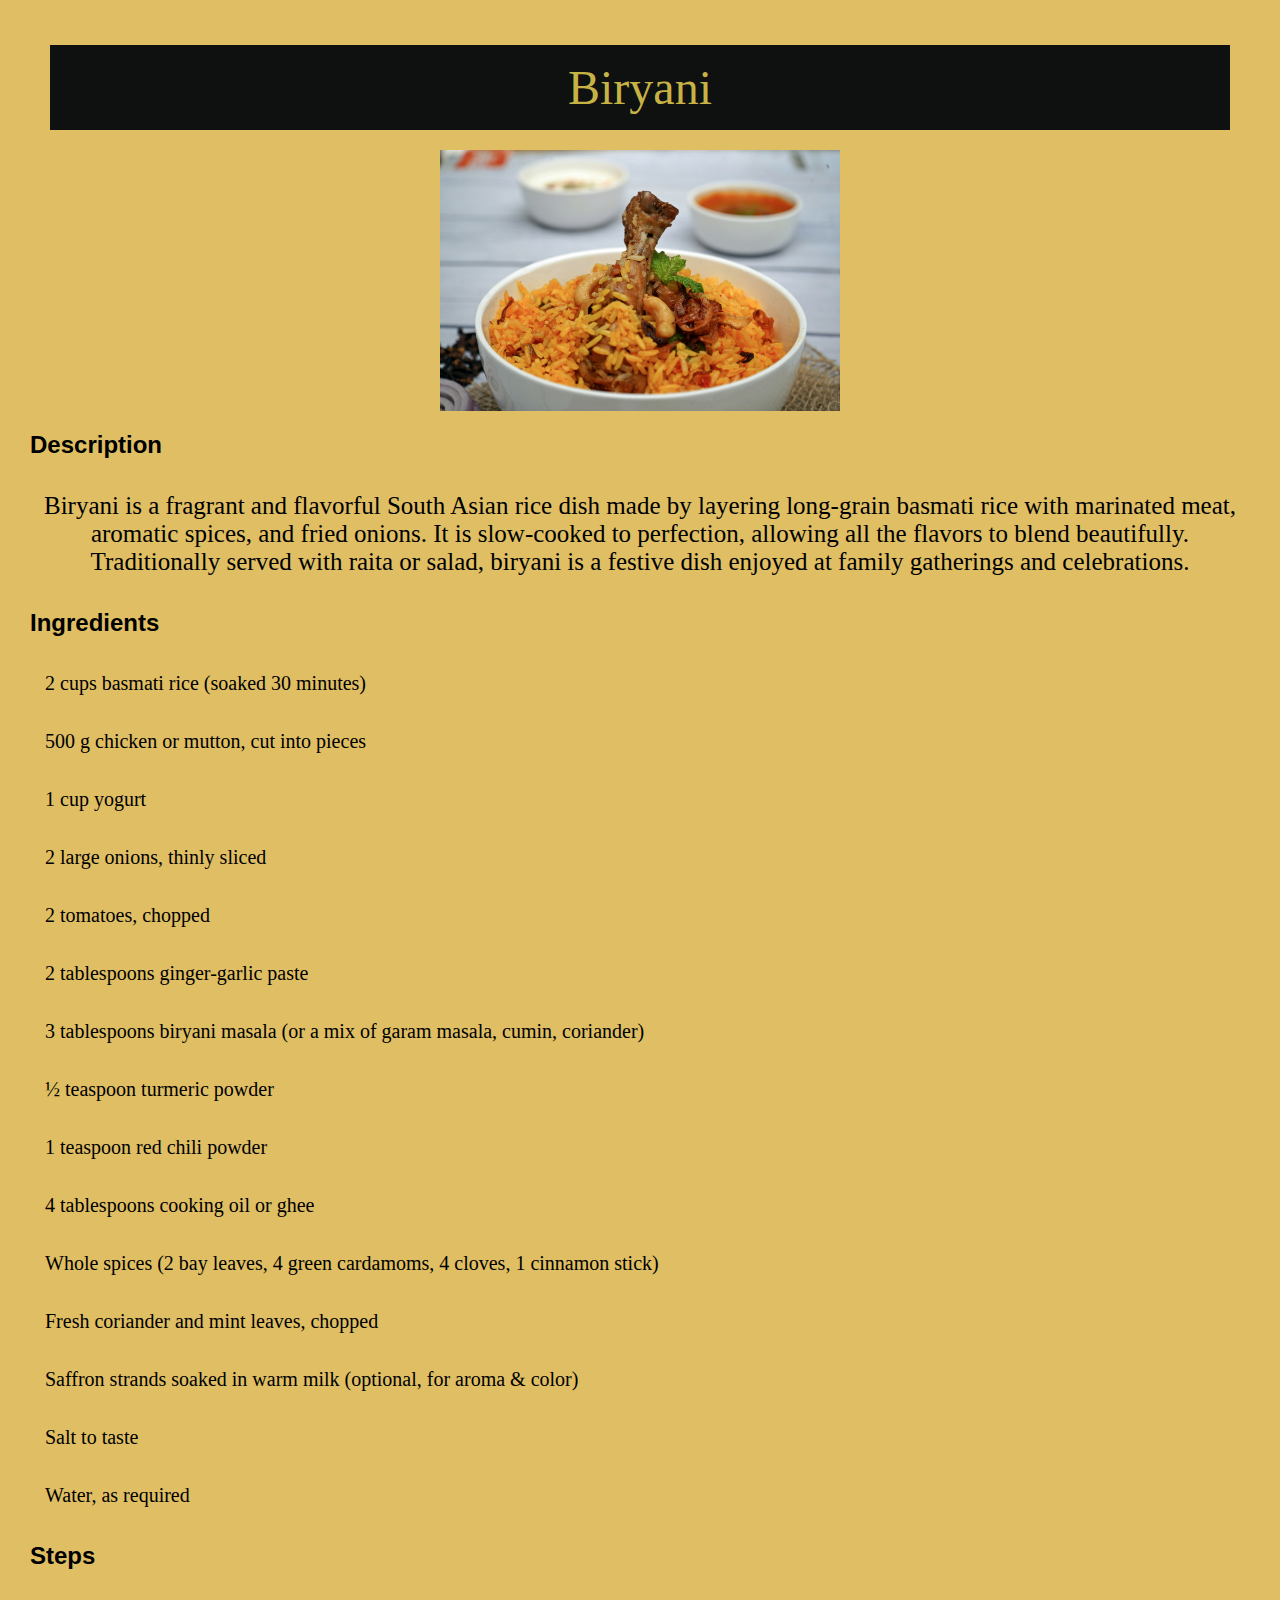
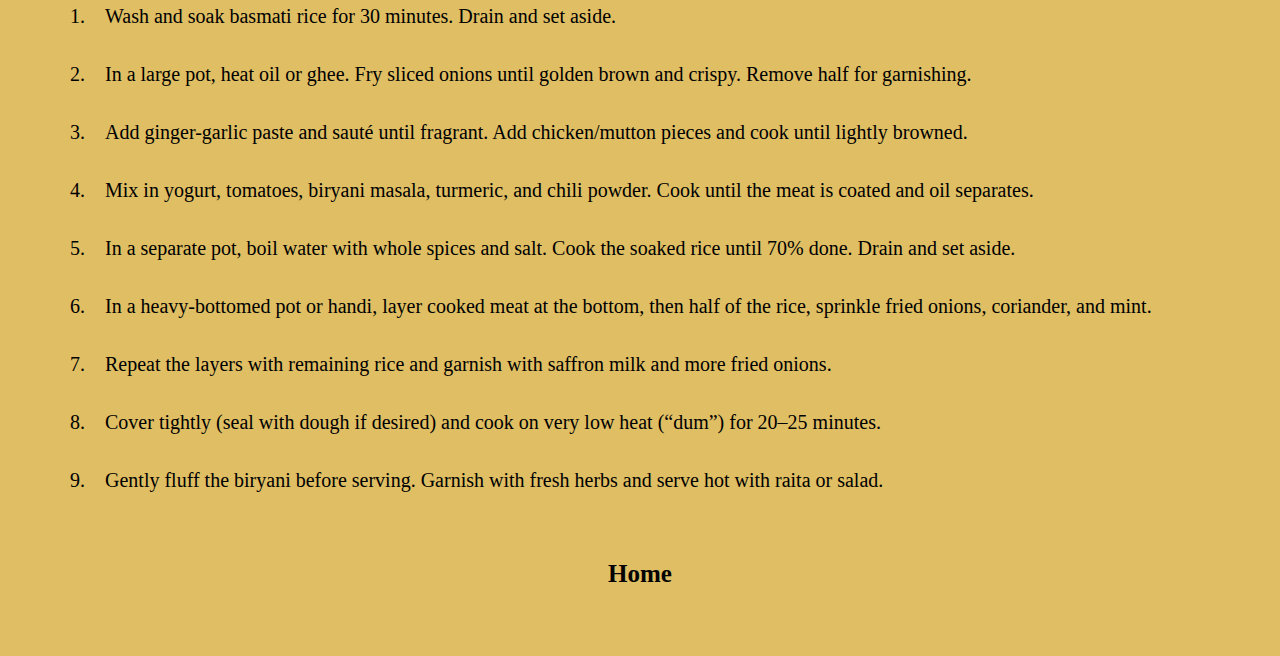
<file: recipes/biryani.html>
<!DOCTYPE html>
<html lang="en">
<head>
  <meta charset="UTF-8">
  <title>Biryani Recipe</title>
  <link rel="stylesheet" href="../index.css">
</head>
<body class="recipe-biryani">
  <h1>Biryani</h1>
  <img src="images/biryani.jpg" alt="Biryani" width="400">

  <h2>Description</h2>
  <p>
    Biryani is a fragrant and flavorful South Asian rice dish made by layering
    long-grain basmati rice with marinated meat, aromatic spices, and fried onions.
    It is slow-cooked to perfection, allowing all the flavors to blend beautifully.
    Traditionally served with raita or salad, biryani is a festive dish enjoyed
    at family gatherings and celebrations.
  </p>

  <h2>Ingredients</h2>
  <ul>
    <li>2 cups basmati rice (soaked 30 minutes)</li>
    <li>500 g chicken or mutton, cut into pieces</li>
    <li>1 cup yogurt</li>
    <li>2 large onions, thinly sliced</li>
    <li>2 tomatoes, chopped</li>
    <li>2 tablespoons ginger-garlic paste</li>
    <li>3 tablespoons biryani masala (or a mix of garam masala, cumin, coriander)</li>
    <li>½ teaspoon turmeric powder</li>
    <li>1 teaspoon red chili powder</li>
    <li>4 tablespoons cooking oil or ghee</li>
    <li>Whole spices (2 bay leaves, 4 green cardamoms, 4 cloves, 1 cinnamon stick)</li>
    <li>Fresh coriander and mint leaves, chopped</li>
    <li>Saffron strands soaked in warm milk (optional, for aroma & color)</li>
    <li>Salt to taste</li>
    <li>Water, as required</li>
  </ul>

  <h2>Steps</h2>
  <ol>
    <li>Wash and soak basmati rice for 30 minutes. Drain and set aside.</li>
    <li>In a large pot, heat oil or ghee. Fry sliced onions until golden brown and crispy. Remove half for garnishing.</li>
    <li>Add ginger-garlic paste and sauté until fragrant. Add chicken/mutton pieces and cook until lightly browned.</li>
    <li>Mix in yogurt, tomatoes, biryani masala, turmeric, and chili powder. Cook until the meat is coated and oil separates.</li>
    <li>In a separate pot, boil water with whole spices and salt. Cook the soaked rice until 70% done. Drain and set aside.</li>
    <li>In a heavy-bottomed pot or handi, layer cooked meat at the bottom, then half of the rice, sprinkle fried onions, coriander, and mint.</li>
    <li>Repeat the layers with remaining rice and garnish with saffron milk and more fried onions.</li>
    <li>Cover tightly (seal with dough if desired) and cook on very low heat (“dum”) for 20–25 minutes.</li>
    <li>Gently fluff the biryani before serving. Garnish with fresh herbs and serve hot with raita or salad.</li>
  </ol>

  <p><a href="../index.html">Home</a></p>
</body>
</html>
</file>
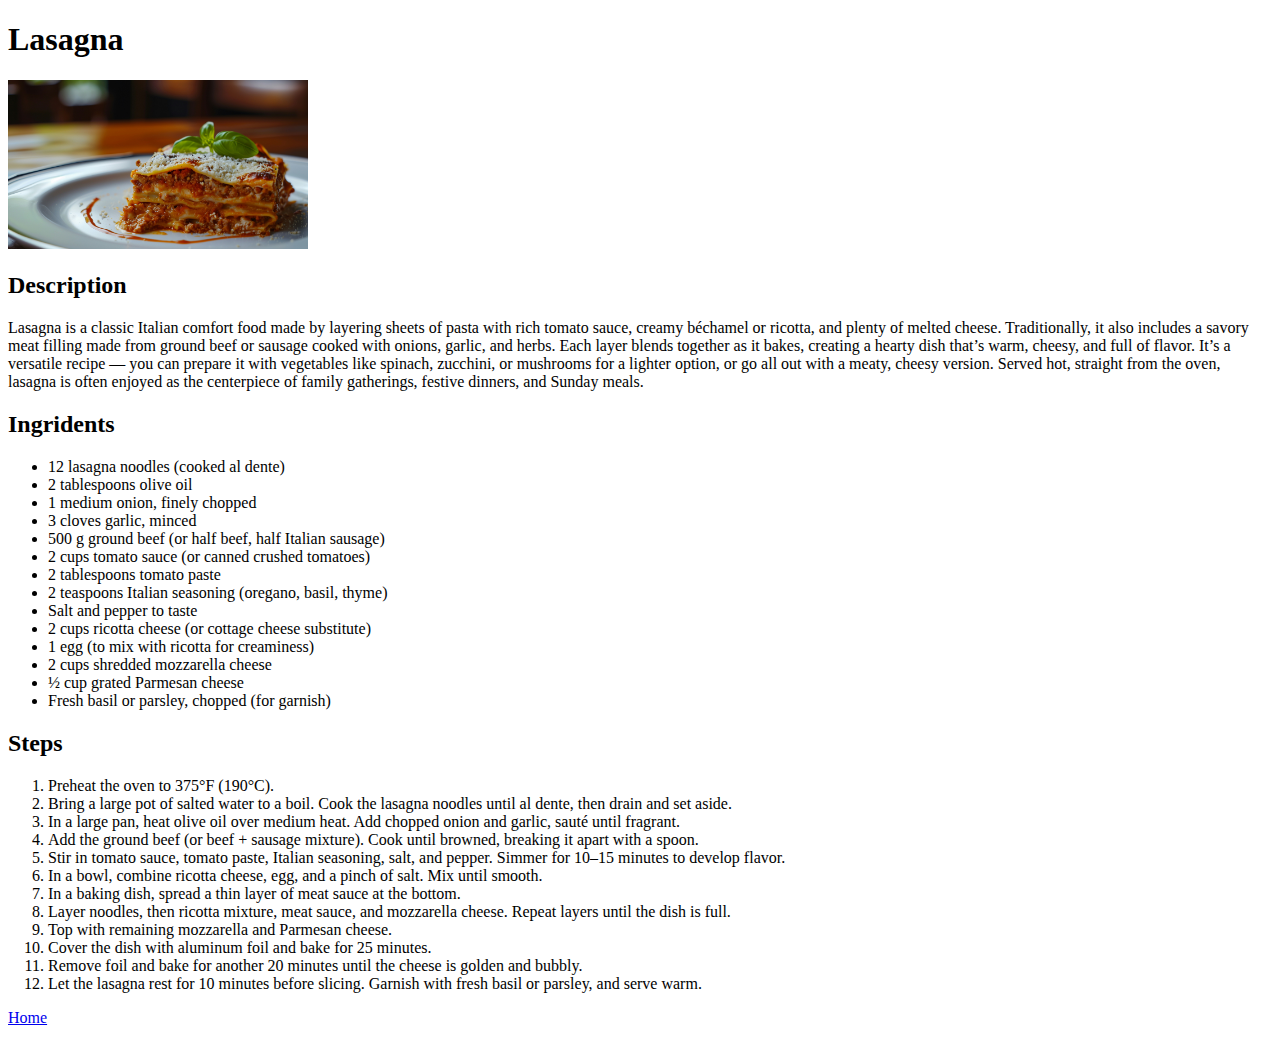
<file: recipes/lasagna.html>
<!DOCTYPE html>
<html lang="en">
<head>
    <meta charset="UTF-8">
    <meta name="viewport" content="width=device-width, initial-scale=1.0">
    <title>Document</title>
</head>
<body>
    <h1>Lasagna</h1>
    
    <img src="images/lasagna.jpg" alt="a delicious lasagna" width="300"></img>
    <h2>Description</h2>
    <p1>Lasagna is a classic Italian comfort food made by layering sheets of pasta with rich tomato sauce, creamy béchamel or ricotta, and plenty of melted cheese. Traditionally, it also includes a savory meat filling made from ground beef or sausage cooked with onions, garlic, and herbs. Each layer blends together as it bakes, creating a hearty dish that’s warm, cheesy, and full of flavor.</p1>
    <p2>It’s a versatile recipe — you can prepare it with vegetables like spinach, zucchini, or mushrooms for a lighter option, or go all out with a meaty, cheesy version. Served hot, straight from the oven, lasagna is often enjoyed as the centerpiece of family gatherings, festive dinners, and Sunday meals.</p2>
    <h2>Ingridents</h2>
    <ul>
        <li>12 lasagna noodles (cooked al dente)</li>
        <li>2 tablespoons olive oil</li>
        <li>1 medium onion, finely chopped</li>
        <li>3 cloves garlic, minced</li>
        <li>500 g ground beef (or half beef, half Italian sausage)</li>
        <li>2 cups tomato sauce (or canned crushed tomatoes)</li>
        <li>2 tablespoons tomato paste</li>
        <li>2 teaspoons Italian seasoning (oregano, basil, thyme)</li>
        <li>Salt and pepper to taste</li>
        <li>2 cups ricotta cheese (or cottage cheese substitute)</li>
        <li>1 egg (to mix with ricotta for creaminess)</li>
        <li>2 cups shredded mozzarella cheese</li>
        <li>½ cup grated Parmesan cheese</li>
        <li>Fresh basil or parsley, chopped (for garnish)</li>
     </ul>
     <h2>Steps</h2>
     <ol>
        <li>Preheat the oven to 375°F (190°C).</li>
        <li>Bring a large pot of salted water to a boil. Cook the lasagna noodles until al dente, then drain and set aside.</li>
        <li>In a large pan, heat olive oil over medium heat. Add chopped onion and garlic, sauté until fragrant.</li>
        <li>Add the ground beef (or beef + sausage mixture). Cook until browned, breaking it apart with a spoon.</li>
        <li>Stir in tomato sauce, tomato paste, Italian seasoning, salt, and pepper. Simmer for 10–15 minutes to develop flavor.</li>
        <li>In a bowl, combine ricotta cheese, egg, and a pinch of salt. Mix until smooth.</li>
        <li>In a baking dish, spread a thin layer of meat sauce at the bottom.</li>
        <li>Layer noodles, then ricotta mixture, meat sauce, and mozzarella cheese. Repeat layers until the dish is full.</li>
        <li>Top with remaining mozzarella and Parmesan cheese.</li>
        <li>Cover the dish with aluminum foil and bake for 25 minutes.</li>
        <li>Remove foil and bake for another 20 minutes until the cheese is golden and bubbly.</li>
        <li>Let the lasagna rest for 10 minutes before slicing. Garnish with fresh basil or parsley, and serve warm.</li>

     </ol>

     <p><a href="../index.html">Home</a></p>
   


</body>
</html>
</file>
<file: index.css>
body {
  font-family: Arial, sans-serif;
  background-color: #dfbe64;
  margin: 20px;       /* space around entire page */
  padding: 10px;      /* space inside body */
}
h1{
    color:rgb(199, 179, 69);
    font-size:48px;
    font-weight: 300;
    text-align: center;
    margin:15px 20px;
    padding:15px;
    background-color: rgb(15, 17, 16);
    font-family: Georgia, 'Times New Roman', Times, serif;
    

}
p{
    color:black;
    text-align: center;
    font-size: 25px;
    margin-top: 20px 20px;
    padding:8px;
    font-family:Georgia, 'Times New Roman', Times, serif;
}
ul {
  list-style-type: none; /* remove bullet points */
  padding: 0;            /* remove default padding */
}

li {
     border:6px solid black; /* border around each recipe */
  margin: 20px;              /* space between recipes */
  padding: 15px;             /* space inside the box */
  background-color: #dfbe64;    /* white card background */
}
li img {
  display: block;     /* makes image act like a box */
  margin: 0 auto;     /* centers the image */
  padding: 2px;       /* space inside image border */
  background-color: rgb(7, 7, 7);
}
a {
    display:block;
  text-decoration: none;  /* remove underline */
  color: rgb(3, 3, 3);
  font-weight: bold;
  text-align: center;
  padding:5px;
  font-family: Georgia, 'Times New Roman', Times, serif;
}

a strong {
  font-size: 18px;
  text-align: center;
}
.recipe-biryani img {
  display: block;
  margin: 20px auto;
}

.recipe-biryani a {
  display: block;
  text-align: center;
  margin-top: 15px;
}
.recipe-biryani ul{
    font-size: 20px;
}
.recipe-biryani ul li{
    display:list-item;
    margin:5px 0;
    border:none;
    font-size:20px;
    font-family: Georgia, 'Times New Roman', Times, serif;
}
.recipe-biryani ol {
  list-style-type: decimal;
  margin-left: 40px; /* give space for numbers */
  padding-left: 20px;
}

.recipe-biryani ol li {
  list-style-type: decimal;
  display: list-item; /* important: make them behave like list items */
  border: none;
  margin: 5px 0;
  font-size: 20px;
  font-family: Georgia, 'Times New Roman', Times, serif;
}
.recipe-kaalsoup img {
  display: block;
  margin: 20px auto;
}

.recipe-kaalsoup a {
  display: block;
  text-align: center;
  margin-top: 15px;
}
.recipe-kaalsoup ul{
    font-size: 20px;
}
.recipe-kaalsoup ul li{
    display:list-item;
    margin:5px 0;
    border:none;
    font-size:20px;
    font-family: Georgia, 'Times New Roman', Times, serif;
}
.recipe-kaalsoup ol {
  list-style-type: decimal;
  margin-left: 40px; /* give space for numbers */
  padding-left: 20px;
}


.recipe-kaalsoup ol li {
  list-style-type: decimal;
  display: list-item; /* important: make them behave like list items */
  border: none;
  margin: 5px 0;
  font-size: 20px;
  font-family: Georgia, 'Times New Roman', Times, serif;
}
.recipe-lasagna img {
  display: block;
  margin: 20px auto;
}

.recipe-lasagna a {
  display: block;
  text-align: center;
  margin-top: 15px;
}
.recipe-lasagna ul{
    font-size: 20px;
}
.recipe-lasagna ul li{
    display:list-item;
    margin:5px 0;
    border:none;
    font-size:20px;
    font-family: Georgia, 'Times New Roman', Times, serif;
}
.recipe-lasagna ol {
  list-style-type: decimal;
  margin-left: 40px; /* give space for numbers */
  padding-left: 20px;
}

.recipe-lasagna ol li {
  list-style-type: decimal;
  display: list-item; /* important: make them behave like list items */
  border: none;
  margin: 5px 0;
  font-size: 20px;
  font-family: Georgia, 'Times New Roman', Times, serif;
}
</file>
